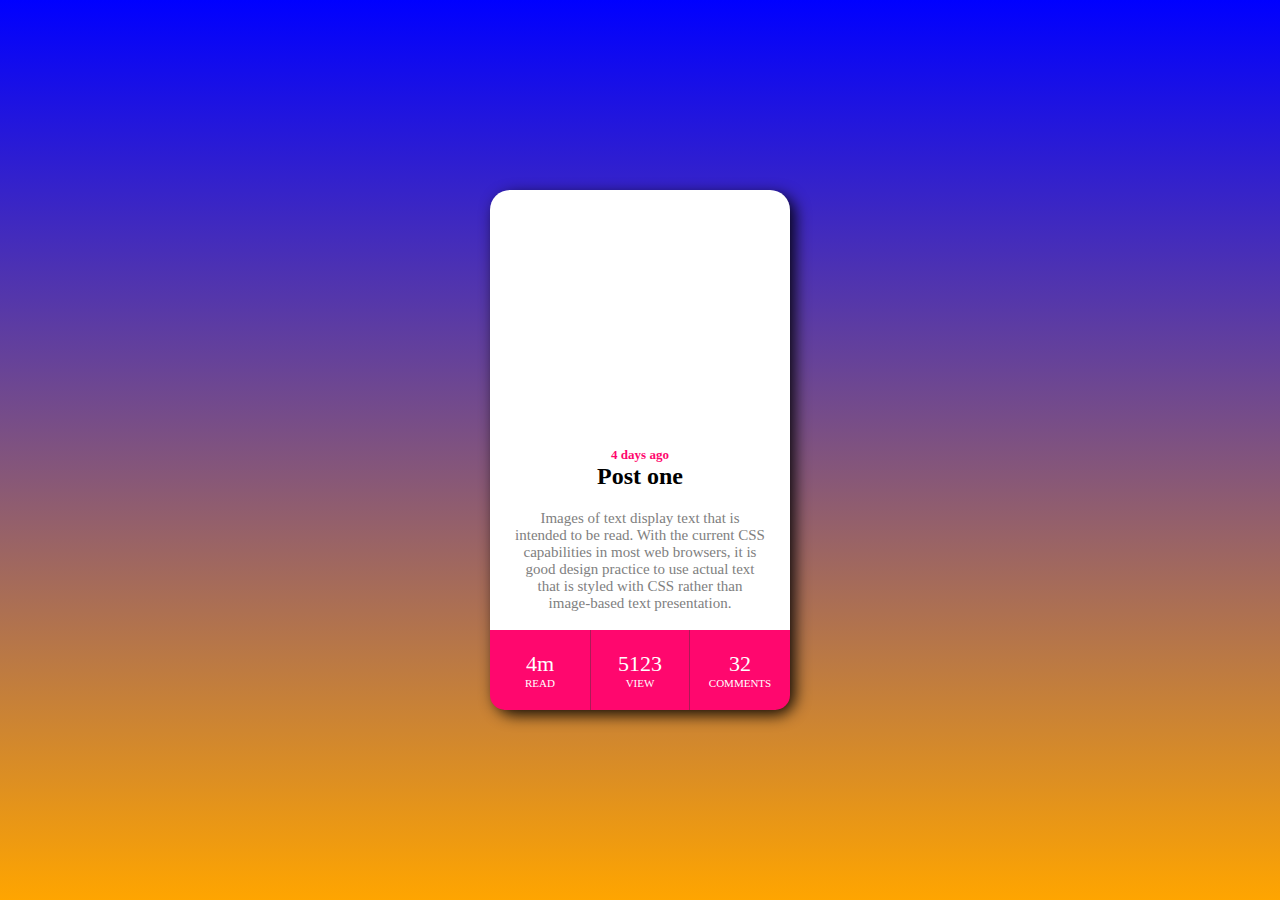
<file: index.html>
<!DOCTYPE html>
<html>
<head>
	<title>cards</title>
	<link rel="stylesheet" type="text/css" href="cards.css">
  <link rel="stylesheet" type="text/css" href="https://www.pexels.com/search/background%20image/">
</head>
<body>
	<div class="card">
	<div class="cardimage"></div>
         
          <div class="cardtext">
           <span class="Date"><b>4 days ago</b></span>
           <h2>Post one</h2>
           <p>Images of text display text that is intended to be read. With the current CSS capabilities in most web browsers, it is good design practice to use actual text that is styled with CSS rather than image-based text presentation.</p>
           </div>                                   

        <div class="cardstats">
          	<div class="stat">
          		<div class="value">4m</div>
          		<div class="type">read</div>
          	</div>
          	<div class="stat border">
          		<div class="value">5123</div>
          		<div class="type">view</div>
          	</div>
          	<div class="stat">
          		<div class="value">32</div>
          		<div class="type">comments</div>
          	</div>
         </div>
  </div>
        

</body>
</html>
</file>
<file: cards.css>
body
{
	margin:0;
	padding:0;
	width:100vw;
	height: 100vh;
	display: flex;
	background: linear-gradient(blue,orange);
	background-size: cover;
	justify-content:center;
	align-items: center;
	overflow: hidden;


}

.card
{
	display: grid;
    grid-template-areas: "image"  "text" "stats";
	grid-template-columns: 300px;
	grid-template-rows: 230px 210px 80px;

	border-radius: 20px;
	background: white;
	box-shadow: 5px 5px 15px rgba(0,0,0,0.9);
	text-align: center;
	transition: 0.5s ease;
}

.cardimage
{
	grid-area: image;
	background: url(https://images.pexels.com/photos/1008000/pexels-photo-1008000.jpeg?auto=compress&cs=tinysrgb&dpr=2&h=650&w=940);
	height: 100%;
	background-position:center;
	border-top-left-radius: 15px;
	border-top-right-radius: 15px;
	background-size: cover;

}
.cardtext
{
	grid-area: text;
	margin: 25px;
}

.cardtext .Date
{
	color:rgb(255,7,110);
	font-size: 13px;
}

.cardtext p
{
	color: grey;
	font-size: 15px;
	font-weight: 300;

}

.cardtext h2
{
	margin-top: 0px;

}

.cardstats
{
	grid-area: stats;
	display: grid;
	grid-template-columns: 1fr 1fr 1fr;
	grid-template-rows: 1fr;
	border-bottom-left-radius: 15px;
	border-bottom-right-radius: 15px;
	background: rgb(255,7,110);
}

.cardstats .stat
{
	display: flex;
	align-items: center;
	justify-content: center;
	flex-direction: column;
	padding: 10px;
	color: white;

}
.cardstats .type
{
	font-size: 11px;
	font-weight: 300;
	text-transform: uppercase;

}

.cardstats .value
{
	font-size: 22px;
	font-weight: 500;

}
.cardstats .border
{
	border-left: 1px solid rgb(172,26,87);
	border-right: 1px solid rgb(172,26,87);
}

.card:hover
{
transform: scale(1.2);
box-shadow: 5px 5px 15px rgba(0,0,0.0.6);
}
</file>
